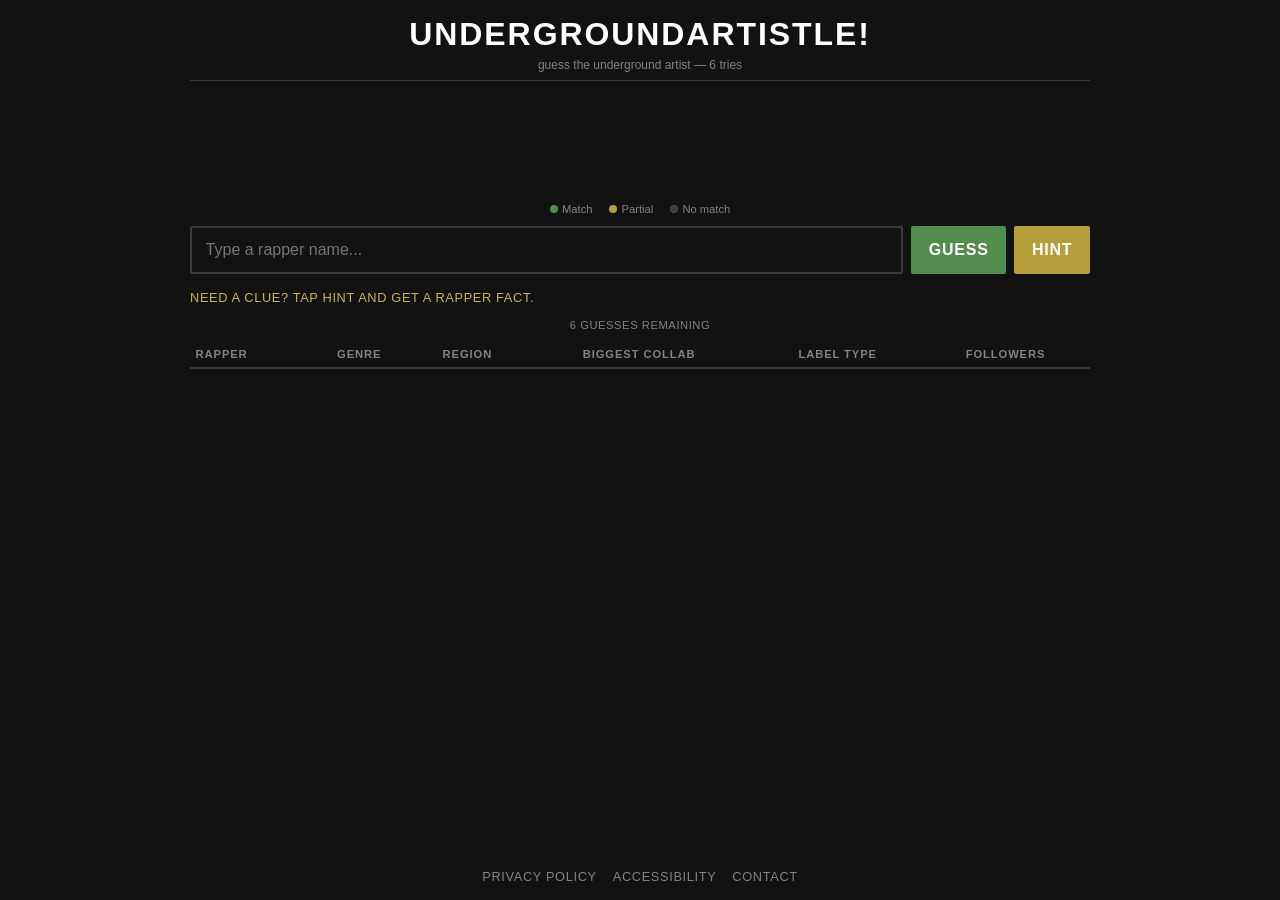
<file: index.html>
<!DOCTYPE html>
<html lang="en">
<head>
<meta charset="UTF-8" />
<meta name="viewport" content="width=device-width, initial-scale=1.0" />
<title>UG Artistle - Daily Underground Artist Guessing Game</title>
<meta name="description" content="Play UG Artistle, a daily Wordle-style guessing game for underground artists. Use clues like genre, region, biggest collab, label type, and followers to find today's artist." />
<meta name="robots" content="index, follow" />
<link rel="canonical" href="https://ugartistle.com/" />
<meta name="theme-color" content="#121213" />
<meta property="og:type" content="website" />
<meta property="og:site_name" content="UG Artistle" />
<meta property="og:title" content="UG Artistle - Daily Underground Artist Guessing Game" />
<meta property="og:description" content="A daily Wordle-style game for guessing underground artists from genre, region, biggest collab, label type, and follower clues." />
<meta property="og:url" content="https://ugartistle.com/" />
<meta name="twitter:card" content="summary" />
<meta name="twitter:title" content="UG Artistle - Daily Underground Artist Guessing Game" />
<meta name="twitter:description" content="Guess today's underground artist in six tries." />
<link rel="stylesheet" href="styles.css" />
<script async data-cfasync="false" src="https://pagead2.googlesyndication.com/pagead/js/adsbygoogle.js?client=ca-pub-1796968030090599"
     crossorigin="anonymous"></script>
<script type="application/ld+json">
{
  "@context": "https://schema.org",
  "@type": "WebApplication",
  "name": "UG Artistle",
  "alternateName": "Undergroundartistle",
  "url": "https://ugartistle.com/",
  "applicationCategory": "GameApplication",
  "operatingSystem": "Any",
  "description": "A daily Wordle-style browser game where players guess an underground artist using clues like genre, region, biggest collab, label type, and followers.",
  "isAccessibleForFree": true,
  "inLanguage": "en",
  "publisher": {
    "@type": "Organization",
    "name": "UG Artistle",
    "url": "https://ugartistle.com/",
    "email": "contactugartistle@gmail.com"
  }
}
</script>
</head>
<body>

<div class="alert-container" id="alert-container"></div>
<div class="confetti" id="confetti"></div>

<header>
  <h1>UNDERGROUNDARTISTLE!</h1>
  <p>guess the underground artist — 6 tries</p>
</header>

<div class="ad-slot ad-slot-top" aria-label="Advertisement">
  <!-- banner-ad-top -->
  <ins class="adsbygoogle"
       style="display:block"
       data-ad-client="ca-pub-1796968030090599"
       data-ad-slot="1058775265"
       data-ad-format="auto"
       data-full-width-responsive="true"></ins>
  <script data-cfasync="false">
       (adsbygoogle = window.adsbygoogle || []).push({});
  </script>
</div>

<div class="legend">
  <span><span class="dot correct"></span> Match</span>
  <span><span class="dot partial"></span> Partial</span>
  <span><span class="dot wrong"></span> No match</span>
</div>

<div class="input-area">
  <div class="input-wrap">
    <input type="text" id="guess-input" placeholder="Type a rapper name..." autocomplete="off" />
    <div class="suggestions" id="suggestions"></div>
  </div>
  <button class="guess-btn" id="guess-btn" onclick="submitGuess()">Guess</button>
  <button class="hint-btn" id="hint-btn" onclick="showHint()">Hint</button>
</div>
<div class="hint-text" id="hint-text">Need a clue? Tap hint and get a rapper fact.</div>

<div class="guesses-left" id="guesses-left"></div>

<div class="grid-wrap">
  <table id="guess-table">
    <thead>
      <tr>
        <th>Rapper</th>
        <th>Genre</th>
        <th>Region</th>
        <th>Biggest Collab</th>
        <th>Label type</th>
        <th>Followers</th>
      </tr>
    </thead>
    <tbody id="guess-body"></tbody>
  </table>
</div>

<button class="reset-btn" id="reset-btn" onclick="resetGame('random')">Try random artist</button>

<footer class="site-footer">
  <a href="privacy.html">Privacy Policy</a>
  <a href="accessibility.html">Accessibility</a>
  <a href="mailto:contactugartistle@gmail.com">Contact</a>
</footer>

<script src="script.js"></script>
</body>
</html>
</file>
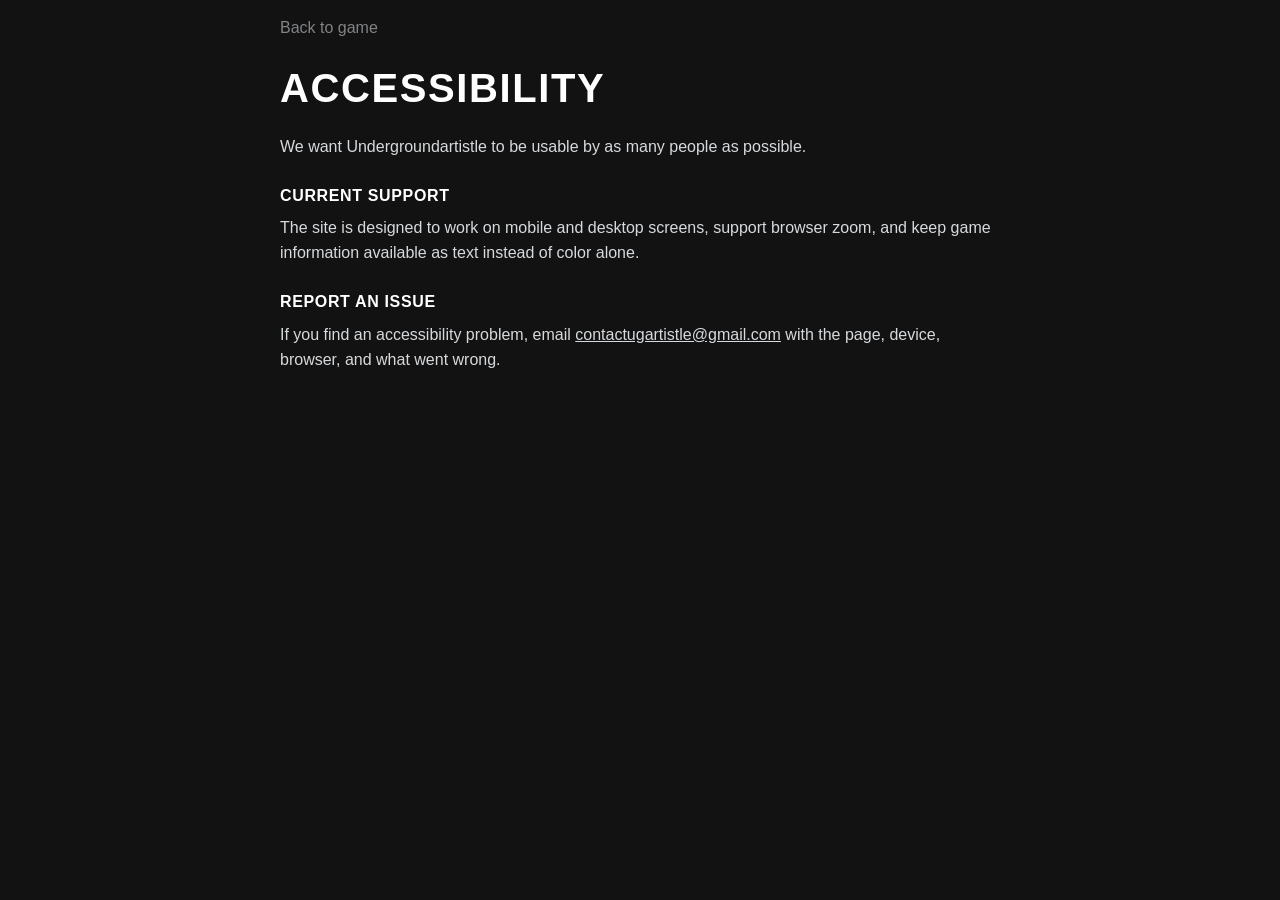
<file: accessibility.html>
<!DOCTYPE html>
<html lang="en">
<head>
<meta charset="UTF-8" />
<meta name="viewport" content="width=device-width, initial-scale=1.0" />
<title>Accessibility | Undergroundartistle</title>
<meta name="description" content="Accessibility statement for UG Artistle, including current support and how to report accessibility issues." />
<meta name="robots" content="index, follow" />
<link rel="canonical" href="https://ugartistle.com/accessibility.html" />
<meta name="theme-color" content="#121213" />
<link rel="stylesheet" href="styles.css" />
</head>
<body>

<main class="info-page">
  <a class="back-link" href="index.html">Back to game</a>
  <h1>Accessibility</h1>
  <p>We want Undergroundartistle to be usable by as many people as possible.</p>

  <h2>Current Support</h2>
  <p>The site is designed to work on mobile and desktop screens, support browser zoom, and keep game information available as text instead of color alone.</p>

  <h2>Report An Issue</h2>
  <p>If you find an accessibility problem, email <a href="mailto:contactugartistle@gmail.com">contactugartistle@gmail.com</a> with the page, device, browser, and what went wrong.</p>
</main>

</body>
</html>
</file>
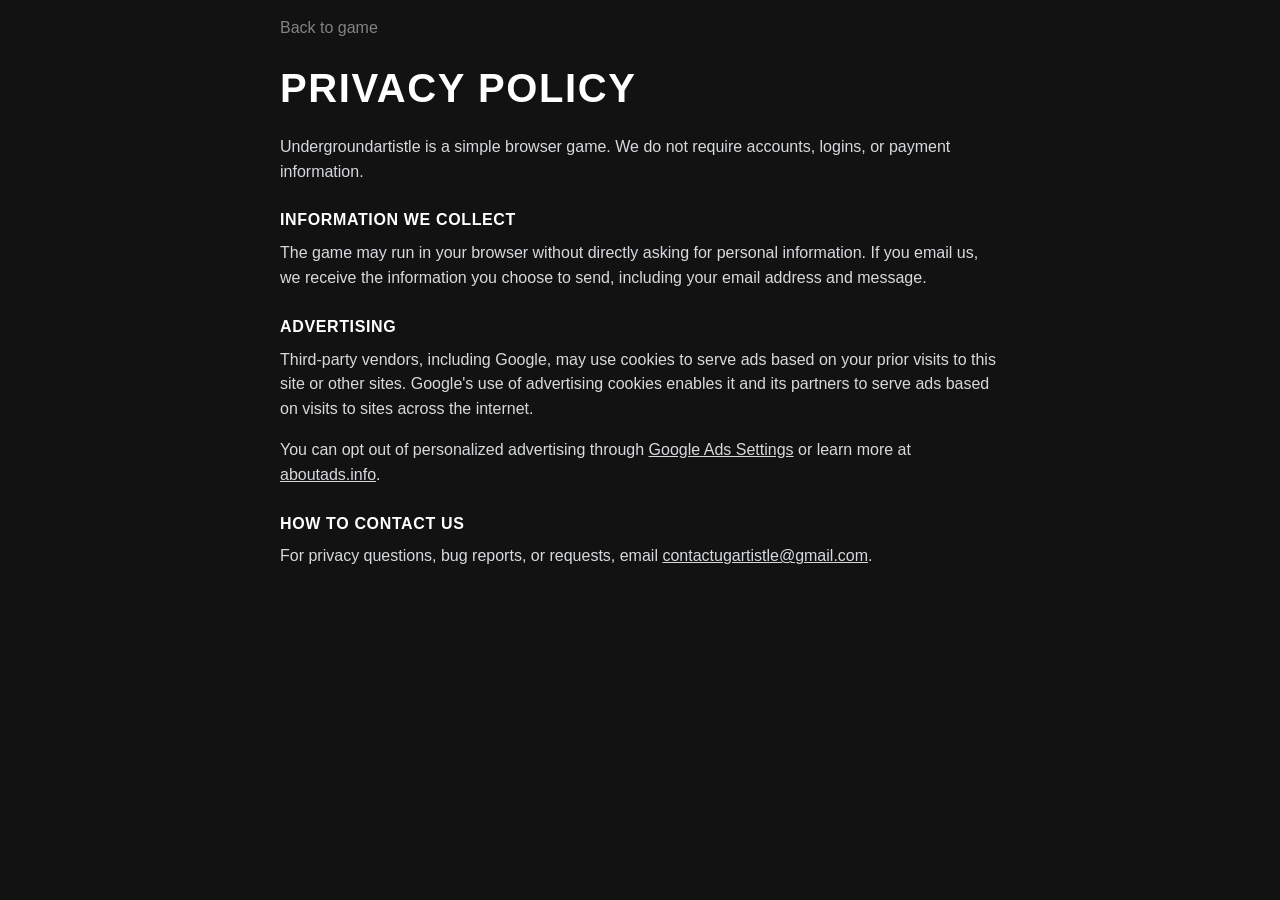
<file: privacy.html>
<!DOCTYPE html>
<html lang="en">
<head>
<meta charset="UTF-8" />
<meta name="viewport" content="width=device-width, initial-scale=1.0" />
<title>Privacy Policy | Undergroundartistle</title>
<meta name="description" content="Privacy Policy for UG Artistle, including contact information and advertising cookie disclosures." />
<meta name="robots" content="index, follow" />
<link rel="canonical" href="https://ugartistle.com/privacy.html" />
<meta name="theme-color" content="#121213" />
<link rel="stylesheet" href="styles.css" />
</head>
<body>

<main class="info-page">
  <a class="back-link" href="index.html">Back to game</a>
  <h1>Privacy Policy</h1>
  <p>Undergroundartistle is a simple browser game. We do not require accounts, logins, or payment information.</p>

  <h2>Information We Collect</h2>
  <p>The game may run in your browser without directly asking for personal information. If you email us, we receive the information you choose to send, including your email address and message.</p>

  <h2>Advertising</h2>
  <p>Third-party vendors, including Google, may use cookies to serve ads based on your prior visits to this site or other sites. Google's use of advertising cookies enables it and its partners to serve ads based on visits to sites across the internet.</p>
  <p>You can opt out of personalized advertising through <a href="https://www.google.com/settings/ads" rel="noopener noreferrer">Google Ads Settings</a> or learn more at <a href="https://www.aboutads.info/" rel="noopener noreferrer">aboutads.info</a>.</p>

  <h2>How To Contact Us</h2>
  <p>For privacy questions, bug reports, or requests, email <a href="mailto:contactugartistle@gmail.com">contactugartistle@gmail.com</a>.</p>
</main>

</body>
</html>
</file>
<file: styles.css>
*, *::after, *::before {
  box-sizing: border-box;
  font-family: Arial;
}

body {
  background-color: #121213;
  display: flex;
  flex-direction: column;
  align-items: center;
  min-height: 100vh;
  margin: 0;
  padding: clamp(.75rem, 3vw, 1rem);
  font-size: 1rem;
  color: white;
}

.alert-container {
  position: fixed;
  top: 10vh;
  left: 50vw;
  transform: translateX(-50%);
  z-index: 1;
  display: flex;
  flex-direction: column;
  align-items: center;
}

.alert {
  pointer-events: none;
  background-color: #d7dadc;
  color: #121213;
  padding: .75em;
  border-radius: .25em;
  opacity: 1;
  transition: opacity 500ms ease-in-out;
  margin-bottom: .5em;
  font-size: 1rem;
  font-weight: bold;
  max-width: min(90vw, 32rem);
  text-align: center;
}

.alert.hide {
  opacity: 0;
}

header {
  width: 100%;
  max-width: 900px;
  text-align: center;
  border-bottom: 1px solid #3a3a3c;
  padding-bottom: .5em;
  margin-bottom: 1em;
}

header h1 {
  font-size: clamp(1.45rem, 6vw, 2rem);
  letter-spacing: .06em;
  text-transform: uppercase;
  font-weight: bold;
  margin: 0 0 .15em;
}

header p {
  font-size: .75em;
  color: #818384;
  margin: 0;
}

.ad-slot {
  width: 100%;
  max-width: 900px;
  min-height: 90px;
  max-height: 120px;
  margin: 0 0 1rem;
  display: flex;
  align-items: center;
  justify-content: center;
  overflow: hidden;
}

.ad-slot .adsbygoogle {
  width: 100%;
}

.legend {
  display: flex;
  flex-wrap: wrap;
  justify-content: center;
  gap: 1.5em;
  font-size: .7em;
  color: #818384;
  margin-bottom: 1em;
}

.legend span {
  display: flex;
  align-items: center;
  gap: .4em;
}

.dot {
  width: .7em;
  height: .7em;
  border-radius: 50%;
  display: inline-block;
}

.dot.correct { background-color: #538d4e; }
.dot.partial { background-color: #b59f3b; }
.dot.wrong   { background-color: #3a3a3c; border: 1px solid #565758; }

.input-area {
  display: flex;
  flex-wrap: wrap;
  gap: .5em;
  margin-bottom: 1em;
  width: 100%;
  max-width: 900px;
  position: relative;
}

.input-wrap {
  position: relative;
  flex: 1;
}

.input-area input[type="text"] {
  width: 100%;
  min-height: 3rem;
  padding: .65em .85em;
  background-color: #121213;
  border: 2px solid #3a3a3c;
  border-radius: 2px;
  color: white;
  font-size: 1rem;
  font-family: Arial;
  outline: none;
}

.input-area input[type="text"]:focus {
  border-color: #565758;
}

.input-area input[type="text"]:disabled {
  opacity: .4;
}

.suggestions {
  position: absolute;
  top: calc(100% + 4px);
  left: 0;
  right: 0;
  background-color: #121213;
  border: 2px solid #3a3a3c;
  border-radius: 2px;
  z-index: 10;
  max-height: 200px;
  overflow-y: auto;
  display: none;
}

.suggestions div {
  padding: .5em .75em;
  font-size: .85rem;
  cursor: pointer;
  color: white;
  text-transform: uppercase;
  letter-spacing: .05em;
}

.suggestions div:hover {
  background-color: #3a3a3c;
}

.guess-btn {
  flex: 0 0 auto;
  font-size: inherit;
  min-height: 3rem;
  padding: .65em 1.1em;
  background-color: #538d4e;
  border: none;
  border-radius: 2px;
  color: white;
  font-family: Arial;
  text-transform: uppercase;
  font-weight: bold;
  letter-spacing: .05em;
  cursor: pointer;
  user-select: none;
}

.guess-btn:hover {
  background-color: #6aaa64;
}

.hint-btn {
  flex: 0 0 auto;
  font-size: inherit;
  min-height: 3rem;
  padding: .65em 1.1em;
  background-color: #b59f3b;
  border: none;
  border-radius: 2px;
  color: white;
  font-family: Arial;
  text-transform: uppercase;
  font-weight: bold;
  letter-spacing: .05em;
  cursor: pointer;
  user-select: none;
}

.hint-btn:hover {
  background-color: #c9b458;
}

.hint-btn:disabled {
  background-color: #3a3a3c;
  color: #818384;
  cursor: default;
}

.hint-text {
  width: 100%;
  max-width: 900px;
  color: #c9b458;
  font-size: .8rem;
  margin: 0 0 1em;
  min-height: 1.3em;
  text-transform: uppercase;
  letter-spacing: .05em;
}

.guess-btn:disabled {
  background-color: #3a3a3c;
  color: #818384;
  cursor: default;
}

.guesses-left {
  font-size: .7em;
  color: #818384;
  margin-bottom: .75em;
  text-transform: uppercase;
  letter-spacing: .05em;
  min-height: 1.2em;
}

.grid-wrap {
  width: 100%;
  max-width: 900px;
  margin-bottom: 1em;
  overflow-x: auto;
}

table {
  width: 100%;
  border-collapse: collapse;
  min-width: 640px;
}

thead th {
  padding: .6em .5em;
  text-align: center;
  color: #818384;
  font-size: .7rem;
  text-transform: uppercase;
  letter-spacing: .08em;
  border-bottom: 2px solid #3a3a3c;
  font-family: Arial;
}

thead th:first-child { text-align: left; }

.guess-row td {
  padding: .45rem .35rem;
  text-align: center;
  border-bottom: 1px solid #3a3a3c;
  vertical-align: middle;
}

.guess-row td:first-child {
  text-align: left;
  font-weight: bold;
  font-size: .8rem;
  text-transform: uppercase;
  letter-spacing: .05em;
  color: white;
}

.cell {
  display: inline-flex;
  align-items: center;
  justify-content: center;
  min-width: 5.25rem;
  min-height: 3.25rem;
  max-width: 100%;
  overflow-wrap: anywhere;
  padding: .4rem .55rem;
  border-radius: 2px;
  font-size: .78rem;
  font-weight: bold;
  text-transform: uppercase;
  letter-spacing: .03em;
  user-select: none;
}

.cell.correct {
  background-color: #538d4e;
  color: white;
}

.cell.partial {
  background-color: #b59f3b;
  color: white;
}

.cell.wrong {
  background-color: #3a3a3c;
  color: #d7dadc;
}

/* Genre column holds 3 stacked sub-cells, one per genre slot */
.genre-wrap {
  display: flex;
  flex-direction: column;
  gap: .3rem;
  align-items: stretch;
}

.genre-cell {
  min-height: 1.9rem;
  min-width: 6.5rem;
  font-size: .68rem;
  width: 100%;
}

.reset-btn {
  font-size: inherit;
  min-height: 3rem;
  padding: .7em 1.5em;
  background-color: #538d4e;
  border: none;
  border-radius: 2px;
  color: white;
  font-family: Arial;
  text-transform: uppercase;
  font-weight: bold;
  letter-spacing: .05em;
  cursor: pointer;
  user-select: none;
  display: none;
  margin-top: .5em;
}

.reset-btn:hover {
  background-color: #6aaa64;
}

.site-footer {
  display: flex;
  flex-wrap: wrap;
  justify-content: center;
  gap: 1rem;
  width: 100%;
  max-width: 900px;
  margin-top: auto;
  padding-top: 2rem;
  color: #818384;
  font-size: .8rem;
  text-transform: uppercase;
  letter-spacing: .05em;
}

a {
  color: #d7dadc;
}

.site-footer a,
.back-link {
  color: #818384;
  text-decoration: none;
}

.site-footer a:hover,
.back-link:hover,
.info-page a:hover {
  color: #d7dadc;
  text-decoration: underline;
}

.info-page {
  width: 100%;
  max-width: 720px;
  margin: 0 auto;
  line-height: 1.55;
}

.info-page h1 {
  margin: 1rem 0;
  font-size: clamp(1.75rem, 6vw, 2.5rem);
  text-transform: uppercase;
  letter-spacing: .04em;
}

.info-page h2 {
  margin: 1.5rem 0 .5rem;
  font-size: 1rem;
  text-transform: uppercase;
  letter-spacing: .04em;
}

.info-page p {
  margin: 0 0 1rem;
  color: #d7dadc;
}

.confetti {
  pointer-events: none;
  position: fixed;
  top: 0;
  left: 0;
  width: 100%;
  height: 100%;
  overflow: hidden;
  z-index: 999;
}

.confetti-piece {
  position: absolute;
  top: -2rem;
  border-radius: 20%;
  animation: confetti-fall 2.7s ease-out forwards;
}

@keyframes confetti-fall {
  0% {
    transform: translateY(0) rotate(0deg);
    opacity: 1;
  }
  100% {
    transform: translateY(110vh) rotate(720deg);
    opacity: 0;
  }
}

@media (max-width: 640px) {
  body {
    align-items: stretch;
  }

  header,
  .input-area,
  .hint-text,
  .grid-wrap {
    max-width: none;
  }

  header h1 {
    line-height: 1.15;
  }

  .input-area {
    display: grid;
    grid-template-columns: 1fr 1fr;
  }

  .input-wrap {
    grid-column: 1 / -1;
  }

  .guess-btn,
  .hint-btn,
  .reset-btn {
    width: 100%;
    min-height: 2.75rem;
  }

  .suggestions div {
    font-size: .95rem;
    padding: .8rem;
  }

  .grid-wrap {
    overflow: visible;
  }

  .ad-slot {
    min-height: 50px;
    max-height: 70px;
    margin-bottom: .75rem;
  }

  table,
  tbody,
  tr,
  td {
    display: block;
    width: 100%;
  }

  table {
    min-width: 0;
  }

  thead {
    display: none;
  }

  tbody {
    display: grid;
    gap: .75rem;
  }

  .guess-row {
    border: 2px solid #3a3a3c;
    border-radius: 2px;
    background-color: #121213;
    overflow: hidden;
  }

  .guess-row td,
  .guess-row td:first-child {
    display: flex;
    align-items: center;
    justify-content: space-between;
    gap: .75rem;
    padding: .65rem .75rem;
    text-align: right;
    border-bottom: 1px solid #3a3a3c;
    font-size: .9rem;
    letter-spacing: 0;
  }

  .guess-row td:last-child {
    border-bottom: 0;
  }

  .guess-row td::before {
    content: attr(data-label);
    flex: 0 0 auto;
    color: #818384;
    font-size: .72rem;
    font-weight: bold;
    text-transform: uppercase;
  }

  .guess-row td:first-child {
    background-color: #1a1a1b;
  }

  .cell {
    font-size: .8rem;
    text-align: right;
    min-width: 7rem;
    min-height: 3rem;
  }

  .genre-wrap {
    flex: 1;
    align-items: stretch;
  }

  .genre-cell {
    min-width: 0;
    font-size: .75rem;
  }
}
</file>
